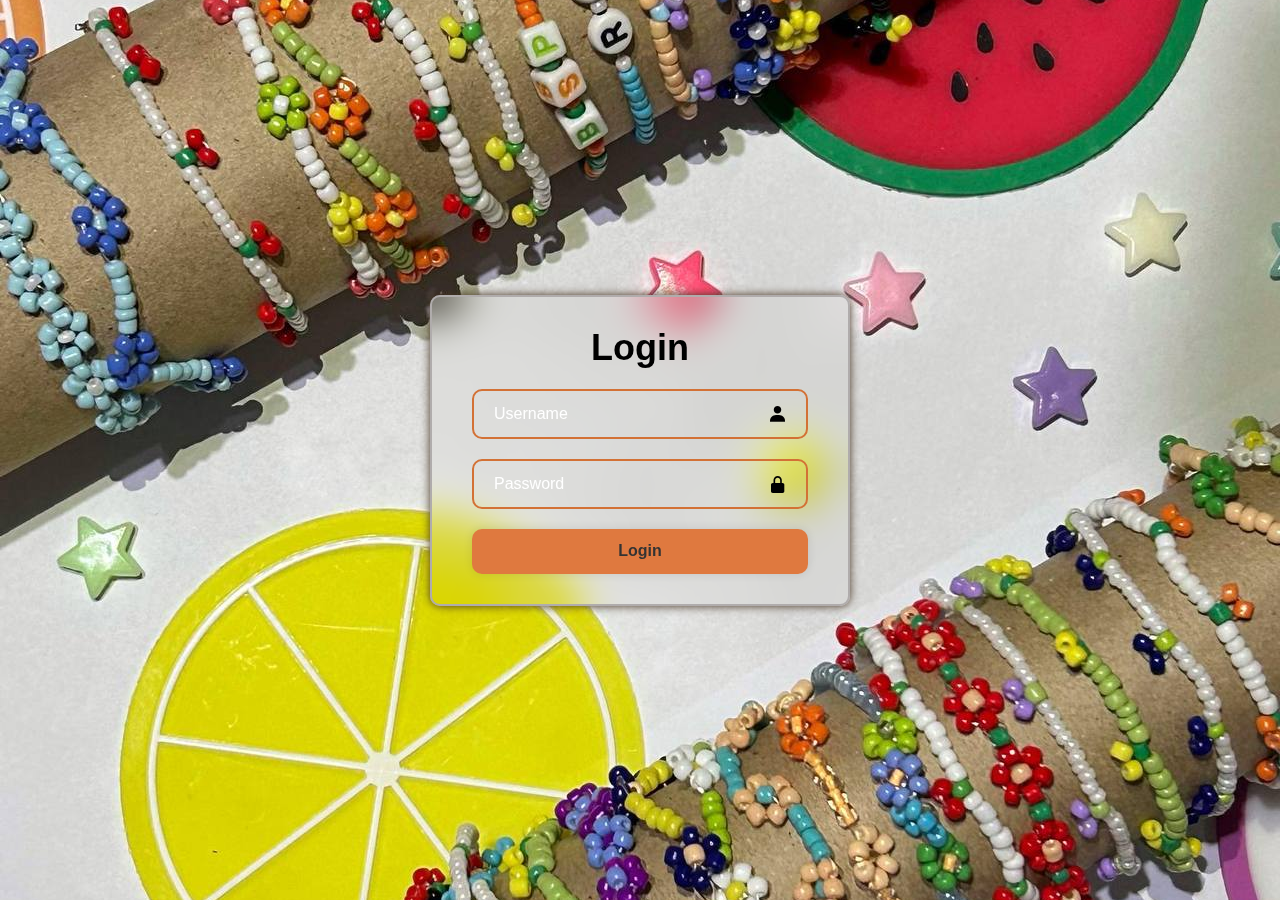
<file: index.html>
<!DOCTYPE html>
<html lang="en">
    
<head>
    <meta charset="UTF-8">
    <meta http-equiv="X-UA-Compatible" content="IE=edge">
    <meta name="viewport" content="width=device-width, initial-scale=1.0">
    <title>Login Form in HTML and CSS | Codehal</title>
    <link rel="stylesheet" href="./floginstyles.css">
    <link href='https://unpkg.com/boxicons@2.1.4/css/boxicons.min.css' rel='stylesheet'>
    <link rel="icon" type="image/x-icon" href="./Trinkets by Cael logo.png">

    </head>

    <body>
        <div class="wrapper">
        <h2>Login</h2>
        <form id="loginForm">
            <!-- username -->
            <div class="input-box">
            <label for="username"></label>
            <input type="text" id="username" name="username" placeholder="Username" required>
            <i class='bx bxs-user'></i>
            </div>
            <!-- end of username -->
            <!-- password -->
            <div class="input-box">
            <label for="password"></label>
            <input type="password" id="password" name="password" placeholder="Password" required>
            <i class='bx bxs-lock-alt'></i>
            <!-- end of password -->
            </div>
            <button type="submit" class="btn">Login</button>
        </form>
    </div>
        <script src="./login-page.js"></script>
    </body>
    </html>
</file>
<file: floginstyles.css>
*{
    margin: 0;
    padding: 0;
    box-sizing: border-box;
    font-family: Arial, Helvetica, sans-serif;
}

body{
    display: flex;
    justify-content: center;
    align-items: center;
    min-height: 100vh;
    background: url(./beads1.jpg) no-repeat;
    background-size: cover;
    background-position: center;
}

.wrapper {
    width: 420px;
    background: transparent;
    border: 2px solid rgb(176, 172, 172);
    backdrop-filter: blur(20px);
    box-shadow: 0 0 10px rgb(71, 51, 32);
    color: #000000;
    border-radius: 10px;
    padding: 30px 40px;
}

.wrapper h2 {
    font-size: 36px;
    text-align: center;
}

.wrapper .input-box {
    position: relative;
    width: 100%;
    height: 50px;
    margin: 20px 0 20px;
}

.input-box input {
    width: 100%;
    height: 100%;
    background: transparent;
    border: none;
    outline: none;
    border: 2px solid rgb(211, 113, 53);
    border-radius: 10px;
    font-size: 16px;
    color: #000000;
    padding: 20px 45px 20px 20px;
}

.input-box input::placeholder {
    color: #ffffff;
}

.input-box i {
    position: absolute;
    right: 20px;
    top: 50%;
    transform: translateY(-50%);
    font-size: 20px;
}

.wrapper .remember-forgot {
    display: flex;
    justify-content: space-between;
    font-size: 14.5px;
    margin: -5px 0 10px;
}

.remember-forgot label input {
    accent-color: #000000;
    margin-right: 3px;
}

.remember-forgot a {
    color: #000000;
    text-decoration: none;
}

.remember-forgot a:hover {
    text-decoration: underline;
}

.wrapper .btn {
    width: 100%;
    height: 45px;
    background: #df793f;
    border: none;
    outline: none;
    border-radius: 10px;
    box-shadow: 0 0 10px rgba(0, 0, 0, .1);
    cursor: pointer;
    font-size: 16px;
    color: #333;
    font-weight: 600;
}

.wrapper .login-register {
    font-size: 14.5px;
    text-align: center;
    margin: 20px 0 15px;
}

.login-register p a {
    color: #000000;
    text-decoration: none;
    font-weight: 600;
}

.login-register p a:hover {
    text-decoration: underline;
}
</file>
